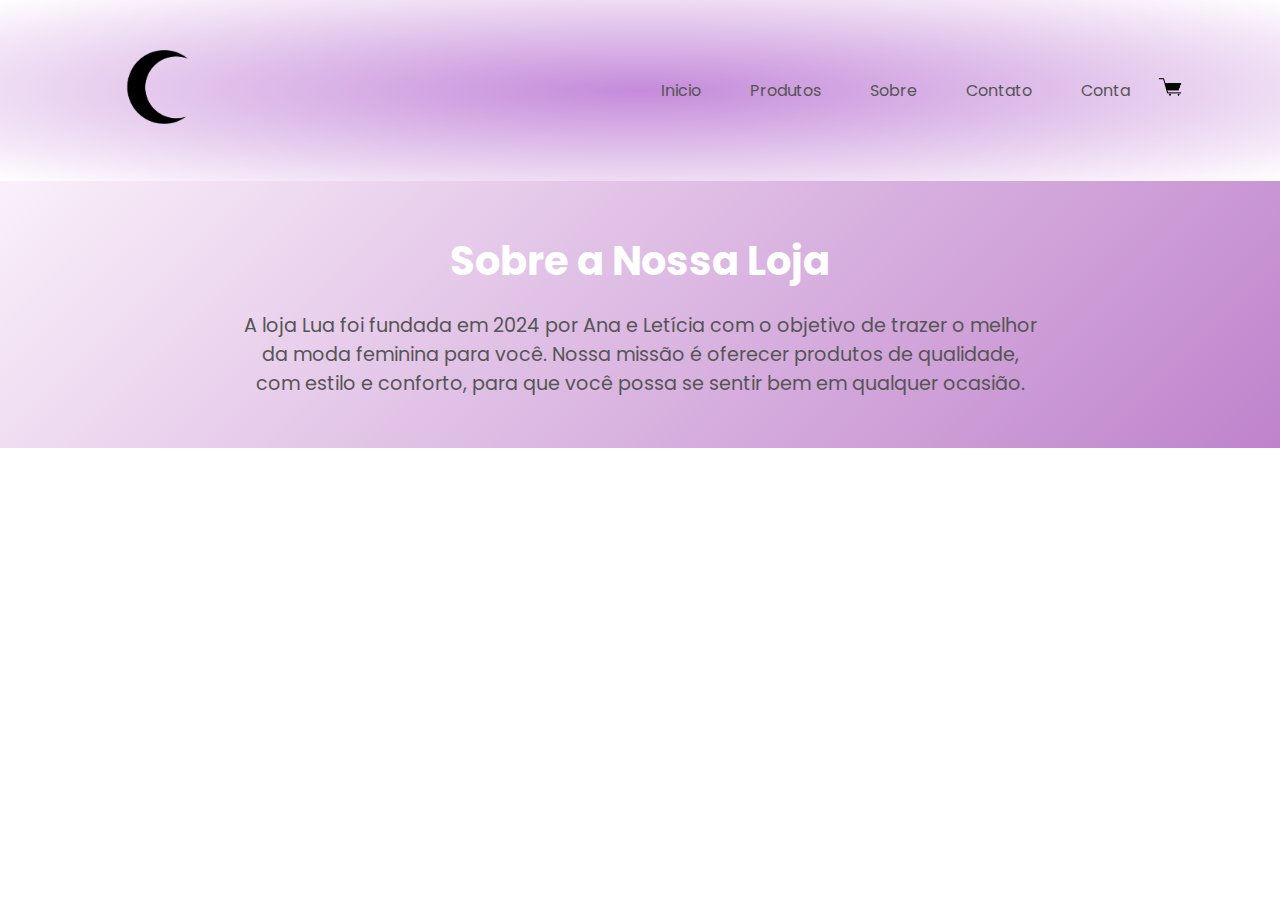
<file: LUA/about.html>
<!DOCTYPE html>
<html lang="pt-br">

<head>
    <meta charset="UTF-8">
    <title>Sobre - Lua</title>
    <link rel="stylesheet" href="https://use.fontawesome.com/releases/v5.15.4/css/all.css" integrity="sha384-DyZ88mC6Up2uqS4h/KRgHuoeGwBcD4Ng9SiP4dIRy0EXTlnuz47vAwmeGwVChigm" crossorigin="anonymous" />
    <link rel="stylesheet" type="text/css" href="style.css">
    <link rel="preconnect" href="https://fonts.googleapis.com">
    <link rel="preconnect" href="https://fonts.gstatic.com" crossorigin>
    <link href="https://fonts.googleapis.com/css2?family=Poppins:wght@300;400;500;600&display=swap" rel="stylesheet">
</head>

<body>
    <div class="header">
        <div class="container">
            <div class="navbar">
                <div class="logo">
                    <a href="index.html"><img src="moon.png" width="125px"></a>
                </div>
                <nav>
                    <ul id="MenuItems">
                        <li><a href="LuA.html">Inicio</a></li>
                        <li><a href="products.html">Produtos</a></li>
                        <li><a href="sobre.html">Sobre</a></li>
                        <li><a href="contato.html">Contato</a></li>
                        <li><a href="accountpage.html">Conta</a></li>
                    </ul>
                </nav>
                <a href="cart.html"><img src="carr.png" width="30px" height="30px"></a>
            </div>
        </div>
    </div>

    <div class="about-container">
        <h1>Sobre a Nossa Loja</h1>
        <p>A loja Lua foi fundada em 2024 por Ana e Letícia com o objetivo de trazer o melhor da moda feminina para você. Nossa missão é oferecer produtos de qualidade, com estilo e conforto, para que você possa se sentir bem em qualquer ocasião.</p>
    </div>
</body>

</html>
 
<style>

body {
    font-family: 'Poppins', sans-serif;
    margin: 0;
    padding: 0;
}

.header {
    background-color: #fff;
    padding: 20px;
}

.container {
    max-width: 1200px;
    margin: auto;
}

.navbar {
    display: flex;
    justify-content: space-between;
    align-items: center;
}

.about-container {
    background: linear-gradient(135deg, #faf0fa, #bf83cc);
    color: white;
    padding: 50px;
    text-align: center;
}

.about-container h1 {
    font-size: 2.5em;
    margin-bottom: 20px;
}

.about-container p {
    font-size: 1.2em;
    max-width: 800px;
    margin: auto;
}

</style>
</file>
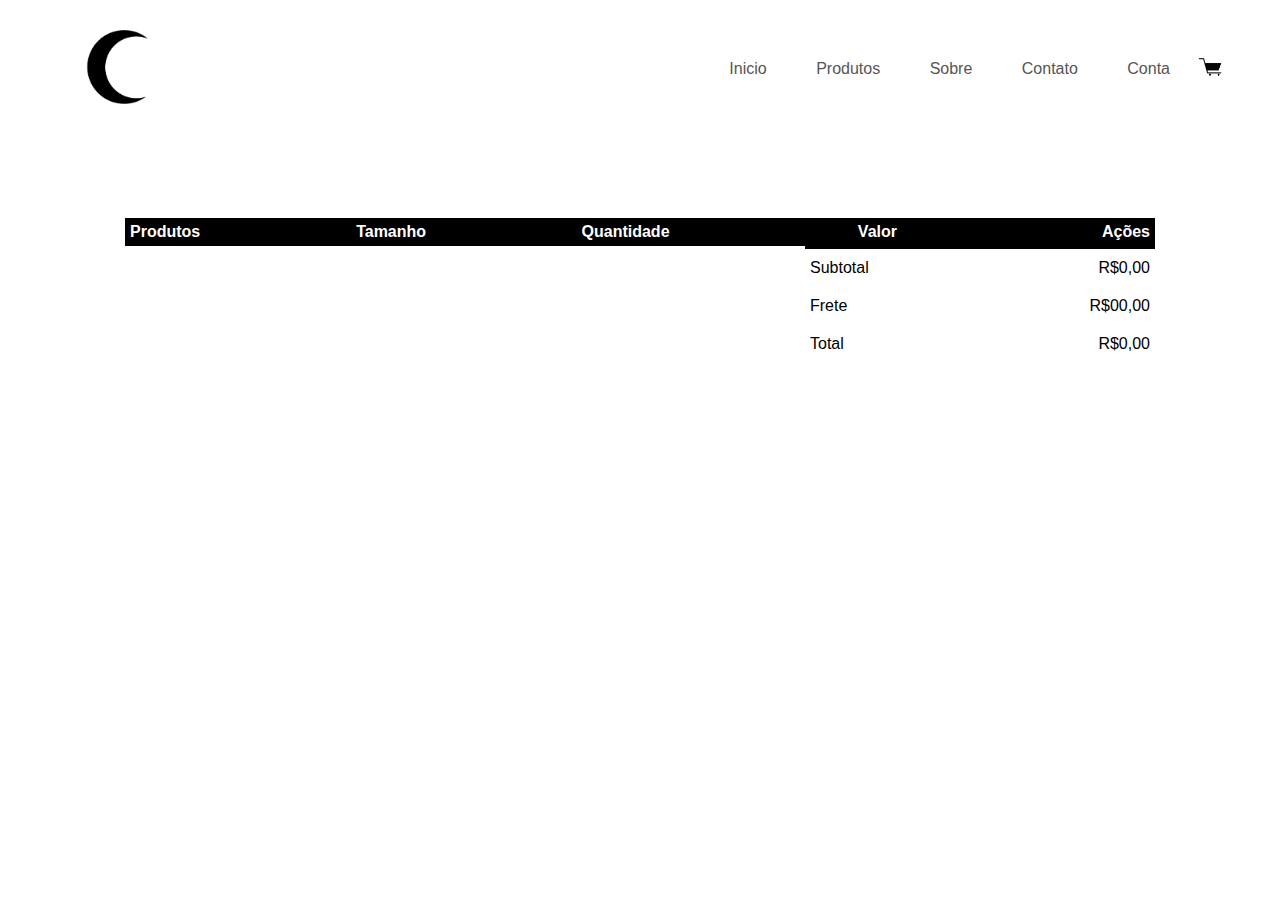
<file: LUA/cart.html>
<!DOCTYPE html>
<html lang="pt-br">

<head>
    <meta charset="UTF-8">
    <title>Carrinho</title>
    <link rel="stylesheet" href="https://use.fontawesome.com/releases/v5.15.4/css/all.css" integrity="sha384-DyZ88mC6Up2uqS4h/KRgHuoeGwBcD4Ng9SiP4dIRy0EXTlnuz47vAwmeGwVChigm" crossorigin="anonymous" />
    <link rel="stylesheet" type="text/css" href="style.css">
</head>

<body>

    <div class="container">
        <div class="navbar">
            <div class="logo">
                <img src="moon.png" width="125px">
            </div>
            <nav>
                <ul id="MenuItems">
                    <li><a href="LuA.html">Inicio</a></li>
                    <li><a href="products.html">Produtos</a></li>
                    <li><a href="about.html">Sobre</a></li>
                    <li><a href="contato.html">Contato</a></li>
                    <li><a href="accountpage.html">Conta</a></li>
                </ul>
            </nav>
            <a href="cart.html"><img src="carr.png" width="30px" height="30px"></a>
        </div>
    </div>

    <div class="small-container cart-page">
        <table id="cart-items">
            <tr>
                <th>Produtos</th>
                <th>Tamanho</th>
                <th>Quantidade</th>
                <th>Valor</th>
                <th>Ações</th>
            </tr>
        </table>

        <div class="total-price">
            <table>
                <tr>
                    <td>Subtotal</td>
                    <td id="subtotal">R$0,00</td>
                </tr>
                <tr>
                    <td>Frete</td>
                    <td>R$00,00</td>
                </tr>
                <tr>
                    <td>Total</td>
                    <td id="total">R$0,00</td>
                </tr>
            </table>
        </div>
    </div>

    <script>
        // Carrinho armazenado em localStorage
        let cart = JSON.parse(localStorage.getItem('cart')) || [];

        // Atualiza o carrinho na interface
        function updateCart() {
            const cartItemsTable = document.getElementById('cart-items');
            const subtotalElement = document.getElementById('subtotal');
            const totalElement = document.getElementById('total');
            let subtotal = 0;

            // Limpa a tabela antes de preencher novamente
            cartItemsTable.innerHTML = `
                <tr>
                    <th>Produtos</th>
                    <th>Tamanho</th>
                    <th>Quantidade</th>
                    <th>Valor</th>
                    <th>Ações</th>
                </tr>
            `;

            // Preenche a tabela com os itens do carrinho
            cart.forEach(item => {
                const itemTotal = item.price * item.quantity;
                subtotal += itemTotal;

                const row = document.createElement('tr');
                row.innerHTML = `
                    <td>${item.name}</td>
                    <td>${item.size}</td>
                    <td>${item.quantity}</td>
                    <td>R$${itemTotal.toFixed(2).replace('.', ',')}</td>
                    <td><button onclick="removeFromCart('${item.name}')">Remover</button></td>
                `;
                cartItemsTable.appendChild(row);
            });

            subtotalElement.innerText = `R$${subtotal.toFixed(2).replace('.', ',')}`;
            totalElement.innerText = `R$${subtotal.toFixed(2).replace('.', ',')}`;
        }

        // Remove item do carrinho
        function removeFromCart(productName) {
            const productIndex = cart.findIndex(item => item.name === productName);
            if (productIndex > -1) {
                cart[productIndex].quantity--;
                if (cart[productIndex].quantity === 0) {
                    cart.splice(productIndex, 1);
                }
            }
            updateLocalStorage();
            updateCart();
        }

        // Atualiza o localStorage
        function updateLocalStorage() {
            localStorage.setItem('cart', JSON.stringify(cart));
        }

        // Inicializa o carrinho na página
        updateCart();
    </script>

</body>

</html>
</file>
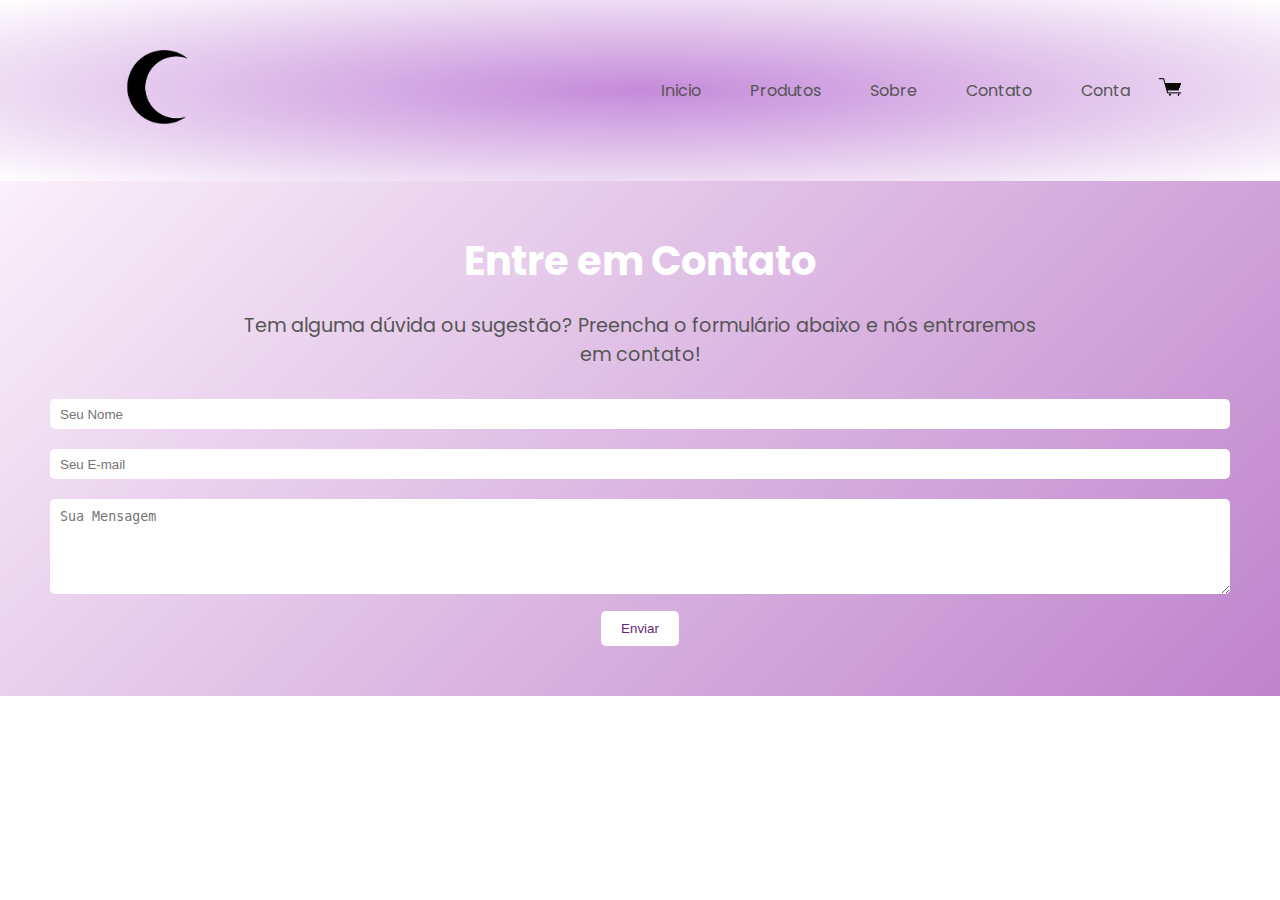
<file: LUA/contato.html>
<!DOCTYPE html>
<html lang="pt-br">

<head>
    <meta charset="UTF-8">
    <title>Contato - Lua</title>
    <link rel="stylesheet" href="https://use.fontawesome.com/releases/v5.15.4/css/all.css" integrity="sha384-DyZ88mC6Up2uqS4h/KRgHuoeGwBcD4Ng9SiP4dIRy0EXTlnuz47vAwmeGwVChigm" crossorigin="anonymous" />
    <link rel="stylesheet" type="text/css" href="style.css">
    <link rel="preconnect" href="https://fonts.googleapis.com">
    <link rel="preconnect" href="https://fonts.gstatic.com" crossorigin>
    <link href="https://fonts.googleapis.com/css2?family=Poppins:wght@300;400;500;600&display=swap" rel="stylesheet">
</head>

<body>
    <div class="header">
        <div class="container">
            <div class="navbar">
                <div class="logo">
                    <a href="index.html"><img src="moon.png" width="125px"></a>
                </div>
                <nav>
                    <ul id="MenuItems">
                        <li><a href="LuA.html">Inicio</a></li>
                        <li><a href="products.html">Produtos</a></li>
                        <li><a href="sobre.html">Sobre</a></li>
                        <li><a href="contato.html">Contato</a></li>
                        <li><a href="accountpage.html">Conta</a></li>
                    </ul>
                </nav>
                <a href="cart.html"><img src="carr.png" width="30px" height="30px"></a>
            </div>
        </div>
    </div>

    <div class="contact-container">
        <h1>Entre em Contato</h1>
        <p>Tem alguma dúvida ou sugestão? Preencha o formulário abaixo e nós entraremos em contato!</p>
        <form>
            <input type="text" placeholder="Seu Nome" required>
            <input type="email" placeholder="Seu E-mail" required>
            <textarea placeholder="Sua Mensagem" rows="5" required></textarea>
            <button type="submit">Enviar</button>
        </form>
    </div>

    <style>
        body {
            font-family: 'Poppins', sans-serif;
            margin: 0;
            padding: 0;
        }

        .header {
            background-color: #fff;
            padding: 20px;
        }

        .container {
            max-width: 1200px;
            margin: auto;
        }

        .navbar {
            display: flex;
            justify-content: space-between;
            align-items: center;
        }

        .contact-container {
            background: linear-gradient(135deg, #faf0fa, #bf83cc);
            color: white;
            padding: 50px;
            text-align: center;
        }

        .contact-container h1 {
            font-size: 2.5em;
            margin-bottom: 20px;
        }

        .contact-container p {
            font-size: 1.2em;
            max-width: 800px;
            margin: auto;
        }

        .contact-container form {
            margin-top: 20px;
        }

        .contact-container input, 
        .contact-container textarea {
            width: 100%;
            padding: 10px;
            margin: 10px 0;
            border: none;
            border-radius: 5px;
        }

        .contact-container button {
            background-color: #fff;
            color: #6b1f7c;
            padding: 10px 20px;
            border: none;
            border-radius: 5px;
            cursor: pointer;
        }
    </style>
</body>

</html>
</file>
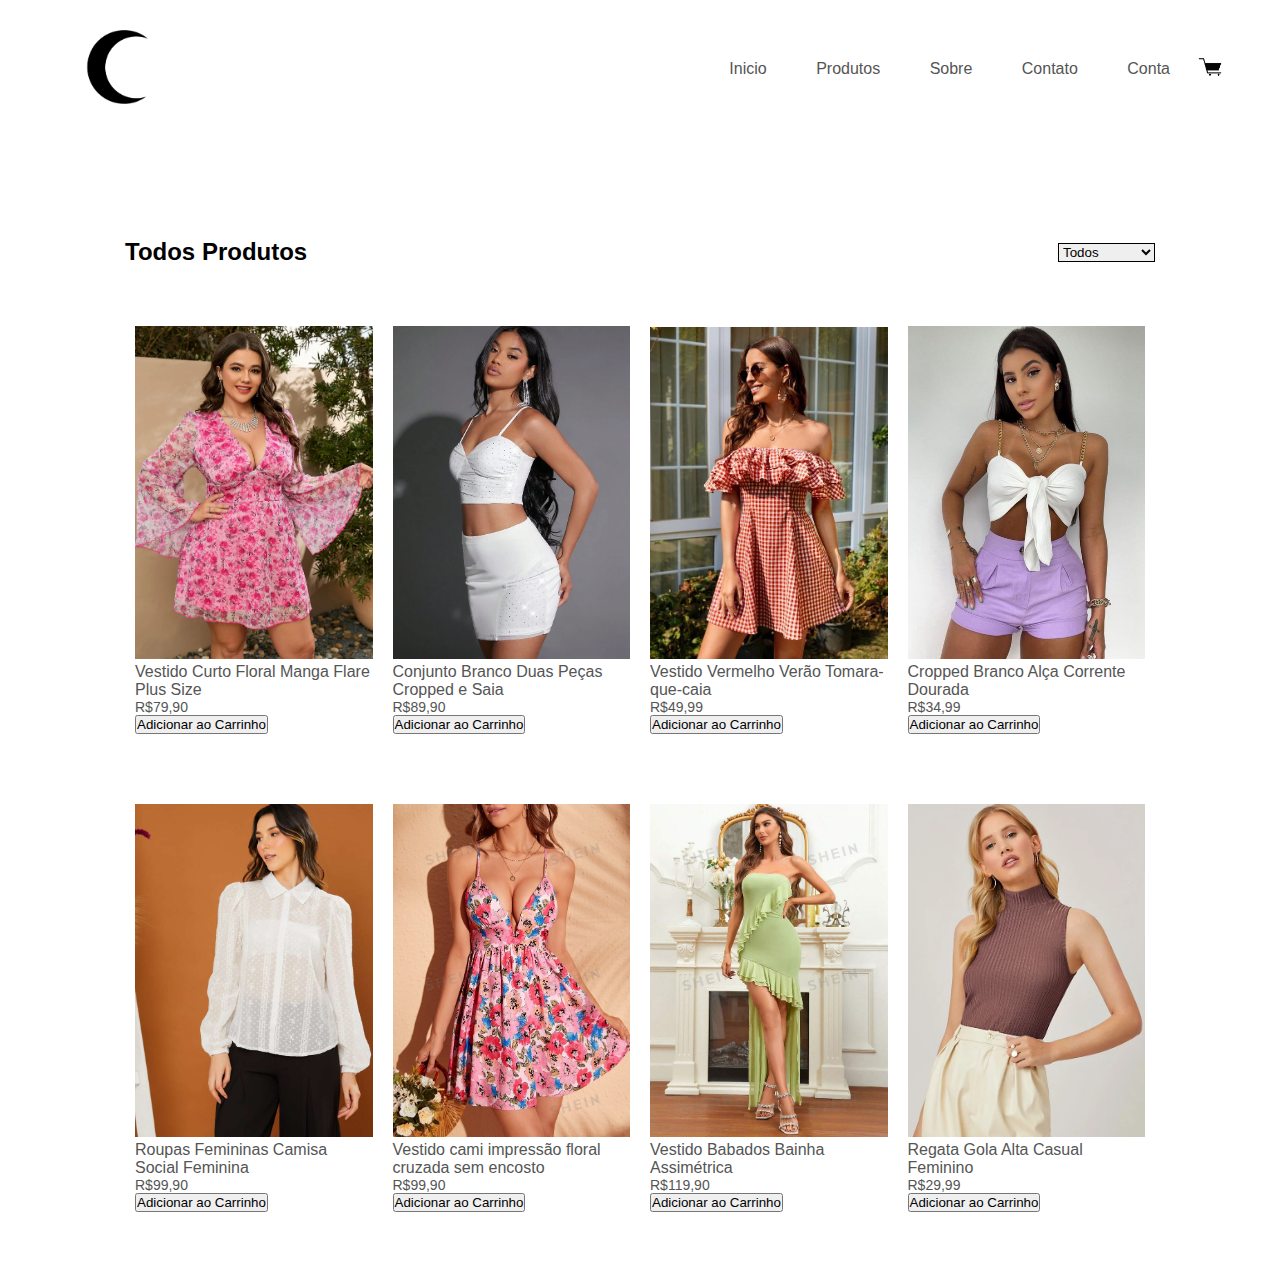
<file: LUA/products.html>
<!DOCTYPE html>
<html lang="pt-br">

<head>
    <meta charset="UTF-8">
    <title>Produtos</title>
    <link rel="stylesheet" href="https://use.fontawesome.com/releases/v5.15.4/css/all.css" integrity="sha384-DyZ88mC6Up2uqS4h/KRgHuoeGwBcD4Ng9SiP4dIRy0EXTlnuz47vAwmeGwVChigm" crossorigin="anonymous" />
    <link rel="stylesheet" type="text/css" href="style.css">
</head>

<body>

    <div class="container">
        <div class="navbar">
            <div class="logo">
                <img src="moon.png" width="125px">
            </div>
            <nav>
                <ul id="MenuItems">
                    <li><a href="LuA.html">Inicio</a></li>
                    <li><a href="products.html">Produtos</a></li>
                    <li><a href="about.html">Sobre</a></li>
                    <li><a href="contato.html">Contato</a></li>
                    <li><a href="accountpage.html">Conta</a></li>
                </ul>
            </nav>
            <a href="cart.html"><img src="carr.png" width="30px" height="30px"></a>
        </div>
    </div>

    <div class="small-container">
        <div class="row row-2">
            <h2>Todos Produtos</h2>
            <select>
                <option>Todos</option>
                <option>Menor preço</option>
                <option>Maior preço</option>
                <option>Relevantes</option>
                <option>Populares</option>
            </select>
        </div>

        <div class="row" id="product-list">
            <div class="col-4">
                <a href="productdetail.html?img=p1.png&price=R$79,90&title=Vestido Curto Floral Manga Flare Plus Size">
                    <img src="p1.png">
                </a>
                <h4>Vestido Curto Floral Manga Flare Plus Size</h4>
                <p>R$79,90</p>
                <button onclick="addToCart('Vestido Curto Floral Manga Flare Plus Size', 79.90)">Adicionar ao Carrinho</button>
            </div>
        
            <div class="col-4">
                <a href="productdetail.html?img=p2.png&price=R$89,90&title=Conjunto Branco Duas Peças Cropped e Saia">
                    <img src="p2.png">
                </a>
                <h4>Conjunto Branco Duas Peças Cropped e Saia</h4>
                <p>R$89,90</p>
                <button onclick="addToCart('Conjunto Branco Duas Peças Cropped e Saia', 89.90)">Adicionar ao Carrinho</button>
            </div>
        
            <div class="col-4">
                <a href="productdetail.html?img=p3.png&price=R$49,99&title=Vestido Vermelho Verão Tomara-que-caia">
                    <img src="p3.png">
                </a>
                <h4>Vestido Vermelho Verão Tomara-que-caia</h4>
                <p>R$49,99</p>
                <button onclick="addToCart('Vestido Vermelho Verão Tomara-que-caia', 49.99)">Adicionar ao Carrinho</button>
            </div>
        
            <div class="col-4">
                <a href="productdetail.html?img=p4.png&price=R$34,99&title=Cropped Branco Alça Corrente Dourada">
                    <img src="p4.png">
                </a>
                <h4>Cropped Branco Alça Corrente Dourada</h4>
                <p>R$34,99</p>
                <button onclick="addToCart('Cropped Branco Alça Corrente Dourada', 34.99)">Adicionar ao Carrinho</button>
            </div>
        
            <div class="col-4">
                <a href="productdetail.html?img=p5.png&price=R$99,90&title=Roupas Femininas Camisa Social Feminina">
                    <img src="p5.png">
                </a>
                <h4>Roupas Femininas Camisa Social Feminina</h4>
                <p>R$99,90</p>
                <button onclick="addToCart('Roupas Femininas Camisa Social Feminina', 99.90)">Adicionar ao Carrinho</button>
            </div>
        
            <div class="col-4">
                <a href="productdetail.html?img=p6.png&price=R$99,90&title=Vestido cami impressão floral cruzada sem encosto">
                    <img src="p6.png">
                </a>
                <h4>Vestido cami impressão floral cruzada sem encosto</h4>
                <p>R$99,90</p>
                <button onclick="addToCart('Vestido cami impressão floral cruzada sem encosto', 99.90)">Adicionar ao Carrinho</button>
            </div>
        
            <div class="col-4">
                <a href="productdetail.html?img=p7.png&price=R$119,90&title=Vestido Babados Bainha Assimétrica">
                    <img src="p7.png">
                </a>
                <h4>Vestido Babados Bainha Assimétrica</h4>
                <p>R$119,90</p>
                <button onclick="addToCart('Vestido Babados Bainha Assimétrica', 119.90)">Adicionar ao Carrinho</button>
            </div>
        
            <div class="col-4">
                <a href="productdetail.html?img=p8.png&price=R$29,99&title=Regata Gola Alta Casual Feminino">
                    <img src="p8.png">
                </a>
                <h4>Regata Gola Alta Casual Feminino</h4>
                <p>R$29,99</p>
                <button onclick="addToCart('Regata Gola Alta Casual Feminino', 29.99)">Adicionar ao Carrinho</button>
            </div>
        </div>
        
       
    <script>
        // Carrinho armazenado em localStorage
        let cart = JSON.parse(localStorage.getItem('cart')) || [];

        // Função para adicionar produtos ao carrinho
        function addToCart(productName, price) {
            const existingProduct = cart.find(item => item.name === productName);
            if (existingProduct) {
                existingProduct.quantity++;
            } else {
                cart.push({ name: productName, price: price, quantity: 1 });
            }
            updateLocalStorage();
            alert(`${productName} adicionado ao carrinho!`);
        }

        // Atualiza o localStorage
        function updateLocalStorage() {
            localStorage.setItem('cart', JSON.stringify(cart));
        }
    </script>

</body>

</html>
</file>
<file: LUA/style.css>
* {
    margin: 0;
    padding: 0;
    box-sizing: border-box;
}

.navbar {
    display: flex;
    align-items: center;
    padding: 30px;
}

nav {
    flex: 1;
    text-align: right;
}

nav ul {
    display: inline-block;
    list-style-type: none;
}

body {
    font-family: 'Poppins', sans-serif;
}

nav ul li {
    display: inline-block;
    margin-left: 20px;
    margin-right: 25px;
}

a {
    text-decoration: none;
    color: #555;
}

p {
    color: #555;
}

.container {
    max-width: 1300px;
    margin: auto;
    padding-left: 25px;
    padding-right: 25px;
}

.row {
    display: flex;
    align-items: center;
    flex-wrap: wrap;
    justify-content: space-around;
}

.col-2 {
    flex-basis: 100%;
    min-width: 300px;
}

.col-2 img {
    max-width: 100%;
    padding: 50px 0;
}

.col-2 h1 {
    font-size: 50px;
    line-height: 60px;
    margin: 25px 0;
}

.btn {
    display: inline-block;
    background: #060606;
    color: #fff;
    padding: 8px 30px;
    margin: 30px 0;
    transition: background-color 0.5s;
    border-radius: 30px
}

.btn:hover {
    background: #563434;
}

.header {
    background: radial-gradient(#c58bda, #fffefe);
}

.header .row {
    margin-top: 70px;

}

.categories {
    margin: 70px 0;
}

.col-3 {
    flex-basis: 30%;
    min-width: 250px;
    margin-bottom: 30px;
}

.col-3 img {
    width: 100%
}

.small-container {
    max-width: 1080px;
    margin: auto;
    padding-left: 25px;
    padding-right: 25px;
}

.col-4 {
    flex-basis: 25%;
    padding: 10px;
    min-width: 200px;
    margin-bottom: 50px;
    transition: transform 0.5s;
}

.col-4 img {
    width: 100%;
}

.title {
    text-align: center;
    margin: 0 auto 80px;
    position: relative;
    line-height: 60px;
    color: #555;
}

.title::after {
    content: '';
    background: #000000;
    width: 80px;
    height: 5px;
    border-radius: 5px;
    position: absolute;
    bottom: 0;
    left: 50%;
    transform: translateX(-50%);
}

h4 {
    color: #555;
    font-weight: normal;
}

.col-4 p {
    font-size: 14px;
}

.col-4:hover {
    transform: translate(-5px);

}

/*-------------------offer-------------*/


.offer {
    background: radial-gradient(#fff,#c58bda);
    margin-top: 80px;
    padding: 30px 0;
}

.col-2 .offer-img {
    padding: 50px;
}

small {
    color: #555;
}

/*-------------------testimonial-------------*/

.testimonial {
    padding-top: 100px;
}

.testimonial .col-3 {
    text-align: center;
    padding: 40px 20px;
    box-shadow: 0 0 20px 0px rgba(0, 0, 0, 0.1);
    cursor: pointer;
    transition: 0.5s;
}

.testimonial .col-3 img {
    width: 50px;
    margin-top: 20px;
    border-radius: 50%;
}

.testimonial .col-3:hover {
    transform: translateY(-10px);

}

.col-3 p {
    font-size: 12px;
    margin: 12px 0;
    color: #777;
}

.testimonial .col-3 {
    font-weight: 600;
    color: #555;
    font-size: 16px;
}

/*----------------------- brands -----------------------------*/

.brands {
    margin: 100px auto;
}

.col-5 {
    width: 160px;
}

.col-5 img {
    width: 100%;
    cursor: pointer;
    filter: grayscale(100%);
}

.col-5 img:hover {
    filter: grayscale(0%);
}


/*-------------------------------------------footer--------------------------*/

.footer {
    background: #000;
    color: #8a8a8a;
    font-size: 14px;
    padding: 60px 0 20px;
}

.footer p {
    color: #8a8a8a;
}

.footer h3 {
    color: #fff;
    margin-bottom: 20px;
}

.footer-col-1,
.footer-col-2,
.footer-col-3,
.footer-col-4 {
    min-width: 250px;
    margin-bottom: 20px;
}

.footer-col-1 {
    flex-basis: 30%;
}

.footer-col-2 {
    flex: 1;
    text-align: center;
}


.footer-col-2-img {
    width: 180px;
    margin-bottom: 20px;
}


.footer-col-3,
.footer-col-4 {
    flex-basis: 12%;
    text-align: center;
}

ul {
    list-style-type: none;
}

.app-logo {
    margin-top: 20px;
}

.app-logo img {
    width: 140px;
}

.footer hr {
    border: none;
    background: #b5b5b5;
    height: 1px;
    margin: 20px 0;
}

.Copyright {
    text-align: center;
}

.menu-icon {
    width: 28px;
    margin-left: 20px;
    display: none;
}

/*------------------------- media for menu------------------ */

@media only screen and (max-width: 800px) {


    nav ul {
        position: absolute;
        top: 70px;
        left: 0;
        background: #333;
        width: 100%;
        overflow: hidden;
        transition: max-height 0.5s;
    }


    nav ul li {
        display: block;
        margin-right: 50px;
        margin-top: 10px;
        margin-bottom: 10px;
    }

    nav ul li a {
        color: #fff;

    }

    .menu-icon {
        display: block;
        cursor: pointer;
    }

}


/*----------------------- less 600 screen size---*/

@media only screen and (max-width: 600px) {
    .row {
        text-align: center;
    }

    .col-2,
    .col-3,
    .col-4 {
        flex-basis: 100%;
    }

    .single-product {
        text-align: left;
    }

    .single-product .col-2 {
        padding: 20px 0;
    }

    .single-product h1 {
        font-size: 26px;
        line-height: 32px;
    }
}

/*--------------------------- all products------------*/

.row-2 {
    justify-content: space-between;
    margin: 100px auto 50px;
}

select {
    border: 1px solid #000000;
}

select:focus {
    outline: none;
}

page-btn {
    margin: 0 auto80px;
}

.page-btn span {
    display: inline-block;
    border: 1px solid #cd5aed;
    margin-left: 10px;
    width: 40px;
    height: 40px;
    text-align: center;
    line-height: 40px;
    cursor: pointer;
    margin-bottom: 25px;
}

.page-btn span:hover {
    background: #c43bff;
    color: #fff;
}

*/--------------------------singleproductetail -------------*/ .cart-info p {
    display: none;
}

.single-product {
    margin-top: 80px;
}

.single-product .col-2 img {
    padding: 0;
}

.single-product .col-2 {
    padding: 20px;
}

.single-product h4 {
    margin: 20px;
    font-size: 22px;
    font-weight: bold;
}

.single-product select {
    display: block;
    padding: 10px;
    margin-top: 20px;
}

.single-product input {
    width: 50px;
    height: 40px;
    padding-left: 10px;
    font-size: 20px;
    margin-right: 10px;
    border: 1px solid #000000;

}

input:focus {
    outline: none;
}

.small-img-row {
    display: flex;
    justify-content: space-between;
}

.small-img-col {
    flex-basis: 24%;
    cursor: pointer;
}

/*----------------------------cart items-----------------*/

.cart-page {
    margin: 80px auto;
}

table {
    width: 100%;
    border-collapse: collapse;
}

.cart-info {
    display: flex;
    flex-wrap: wrap;
}

th {
    text-align: left;
    padding: 5px;
    color: #fff;
    background: #000000;
}

td {
    padding: 10px 5px;
}

td input {
    width: 40px;
    height: 30px;
    padding: 5px;
}

td a {
    color: #ff0000;
    font-size: 12px;
}

td img {
    width: 80px;
    height: 80px;
    margin-right: 10px;
}

.total-price {
    display: flex;
    justify-content: flex-end;

}

.total-price table {
    border-top: 3px solid #000000;
    width: 100%;
    max-width: 350px;
}

td:last-child {
    text-align: right;

}

th:last-child {
    text-align: right;

}



/*----------------------------account items-----------------*/

.account-page {
    padding: 50px auto 0;
    background: radial-gradient(#fff,#c58bda);
}

.form-container {
    background: #fff;
    width: 300px;
    height: 400px;
    position: relative;
    text-align: center;
    padding: 20px 0;
    margin: auto;
    box-shadow: 0 0 20px 0px rgba(0, 0, 0, 0.1);
    overflow: hidden;
}

.form-container span {
    font-weight: bold;
    padding: 0 10px;
    color: #555;
    cursor: pointer;
    width: 100px;
    display: inline-block
}

.form-btn {
    display: inline-block;
}

.form-container form {
    max-width: 300px;
    padding: 0 20px;
    position: absolute;
    top: 130px;
    transition: transform 1s;
}

form input {
    width: 100%;
    height: 30px;
    margin: 10px;
    padding: 0 10px;
    border: 1px solid #ccc;
}

/*------------------btnregister-----------------*/

#LoginForm {
    left: -300px;
}

#RegForm {
    left: 0;
}

form a {
    font-size: 12px;
}

#Indicator {
    width: 100px;
    border: none;
    background: #c58bda;
    height: 3px;
    margin-top: 8px;
    transform: translateX(100px);
    transition: transform 1s;
}
</file>
